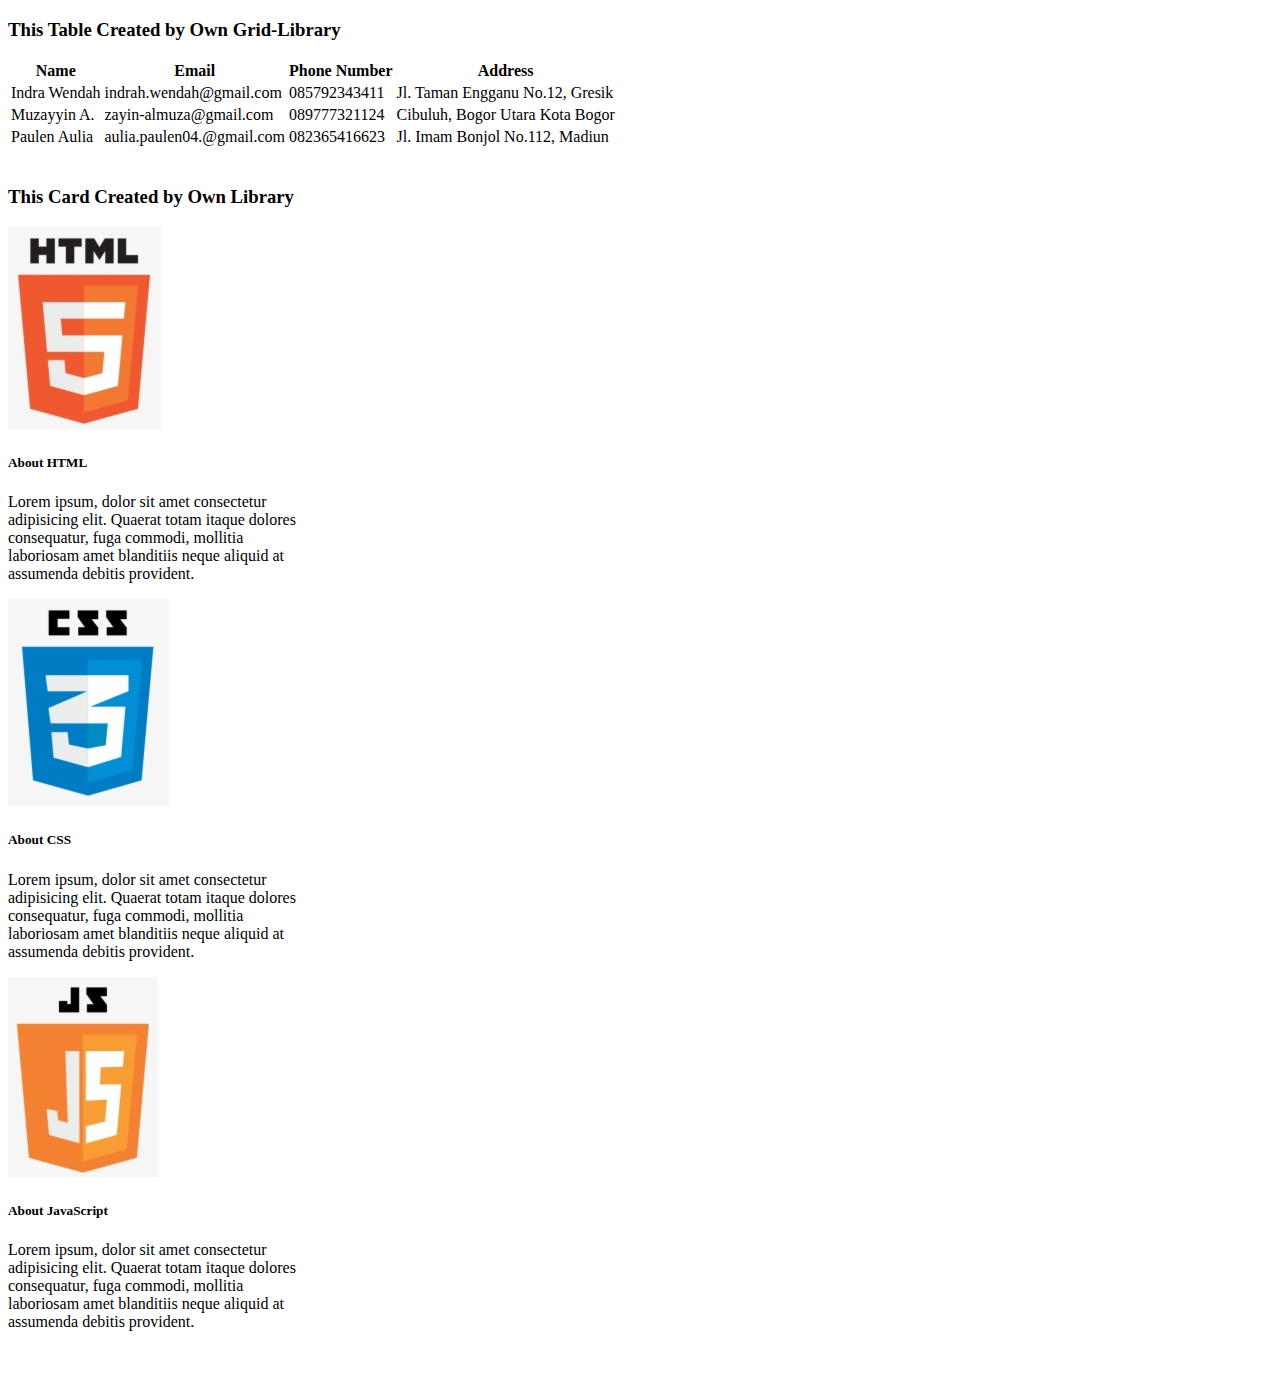
<file: #4-OOP JS/index.html>
<!doctype html>
<html lang="en">
  <head>
    <!-- Required meta tags -->
    <meta charset="utf-8">
    <meta name="viewport" content="width=device-width, initial-scale=1">

    <!-- Bootstrap CSS -->
    <link href="https://cdn.jsdelivr.net/npm/bootstrap@5.1.2/dist/css/bootstrap.min.css" rel="stylesheet" integrity="sha384-uWxY/CJNBR+1zjPWmfnSnVxwRheevXITnMqoEIeG1LJrdI0GlVs/9cVSyPYXdcSF" crossorigin="anonymous">

    <title>Mini Library</title>
  </head>
  <body>
    <div class="container">
        <h3 class="text-center mt-4 mb-4" >This Table Created by Own Grid-Library</h3>
        <div class="container" id="table"></div> <br>
        <h3 class="text-center mt-4 mb-4">This Card Created by Own Library</h3>
        <div id="card"></div> <br>
    </div>
    
    
    <script src="https://cdn.jsdelivr.net/npm/bootstrap@5.1.2/dist/js/bootstrap.bundle.min.js" integrity="sha384-kQtW33rZJAHjgefvhyyzcGF3C5TFyBQBA13V1RKPf4uH+bwyzQxZ6CmMZHmNBEfJ" crossorigin="anonymous"></script>

    <script src="lib.js"></script>


  </body>
</html>
</file>
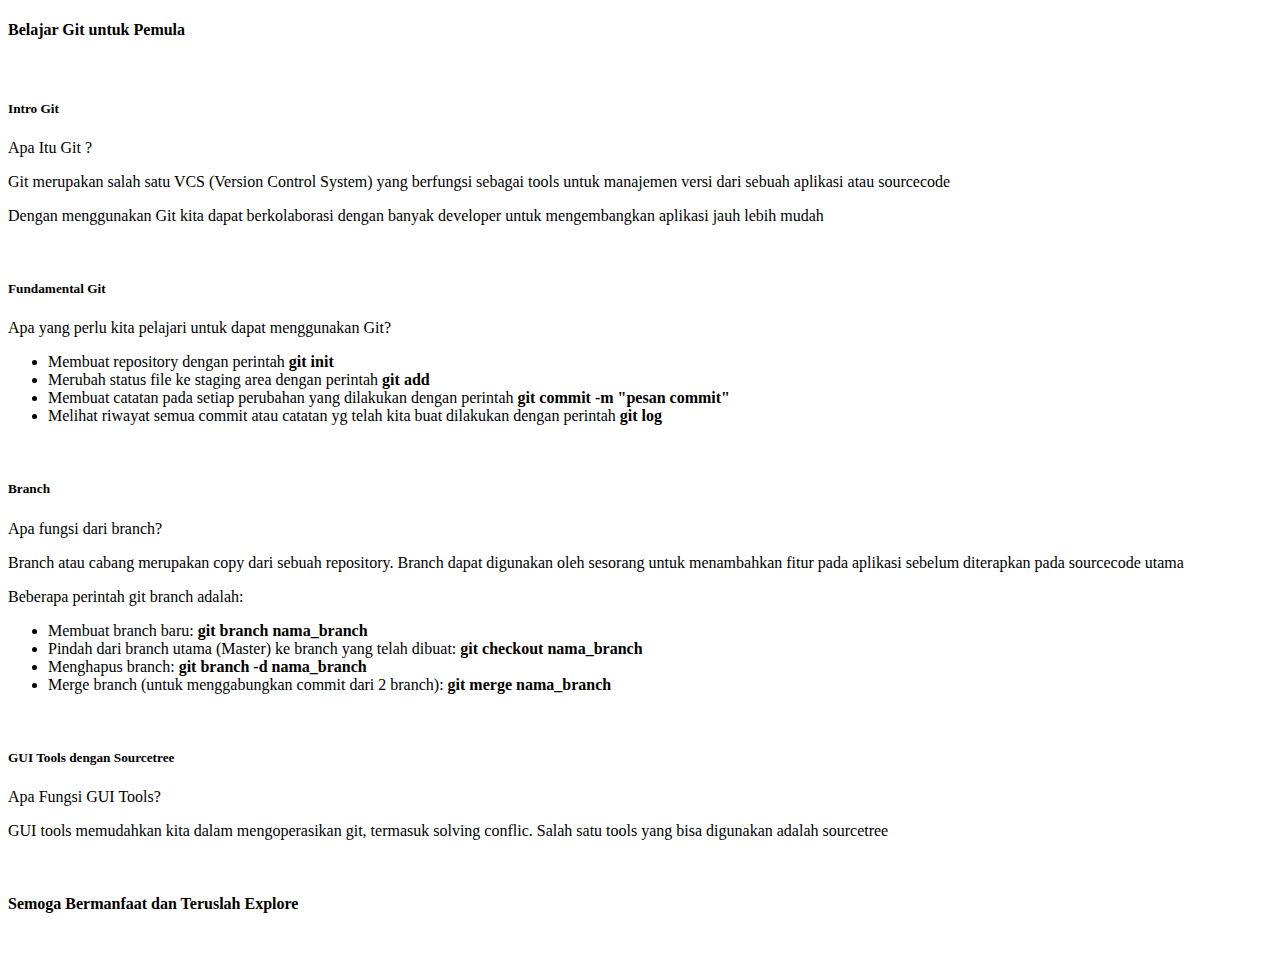
<file: #1-Git/git-lesson.html>
<!DOCTYPE html>
<html lang="en">
<head>
    <meta charset="UTF-8">
    <meta http-equiv="X-UA-Compatible" content="IE=edge">
    <meta name="viewport" content="width=device-width, initial-scale=1.0">
    <title>Git Lesson</title>
</head>
<body>
    <h4>Belajar Git untuk Pemula</h4>
    <br>
    <h5>Intro Git</h5>
    <p>Apa Itu Git ?</p> 
    <p>Git merupakan salah satu VCS (Version Control System) yang berfungsi sebagai tools untuk manajemen versi dari sebuah aplikasi atau sourcecode</p>
    <p>Dengan menggunakan Git kita dapat berkolaborasi dengan banyak developer untuk mengembangkan aplikasi jauh lebih mudah</p>
    <br>
    <h5>Fundamental Git</h5>
    <p>Apa yang perlu kita pelajari untuk dapat menggunakan Git?</p>
    <ul>
        <li>Membuat repository dengan perintah <b>git init</b></li>
        <li>Merubah status file ke staging area dengan perintah <b>git add</b></li>
        <li>Membuat catatan pada setiap perubahan yang dilakukan dengan perintah <b>git commit -m "pesan commit"</b></li>
        <li>Melihat riwayat semua commit atau catatan yg telah kita buat dilakukan dengan perintah <b>git log</b></li>
    </ul>
    <br>
    <h5>Branch</h5>
    <p>Apa fungsi dari branch?</p>
    <p>Branch atau cabang merupakan copy dari sebuah repository. Branch dapat digunakan oleh sesorang untuk menambahkan fitur pada aplikasi sebelum diterapkan pada sourcecode utama</p>
    <p>Beberapa perintah git branch adalah: </p>
    <ul>
        <li>Membuat branch baru: <b>git branch nama_branch</b></li>
        <li>Pindah dari branch utama (Master) ke branch yang telah dibuat: <b>git checkout nama_branch</b></li>
        <li>Menghapus branch: <b>git branch -d nama_branch</b></li>
        <li>Merge branch (untuk menggabungkan commit dari 2 branch): <b>git merge nama_branch</b></li>
    </ul>
    <br>
    <h5>GUI Tools dengan Sourcetree</h5>
    <p>Apa Fungsi GUI Tools?</p>
    <p>GUI tools memudahkan kita dalam mengoperasikan git, termasuk solving conflic. Salah satu tools yang bisa digunakan adalah sourcetree</p>
    <br>
    <h4>Semoga Bermanfaat dan Teruslah Explore</h4>
    <br>
</body>
</html>
</file>
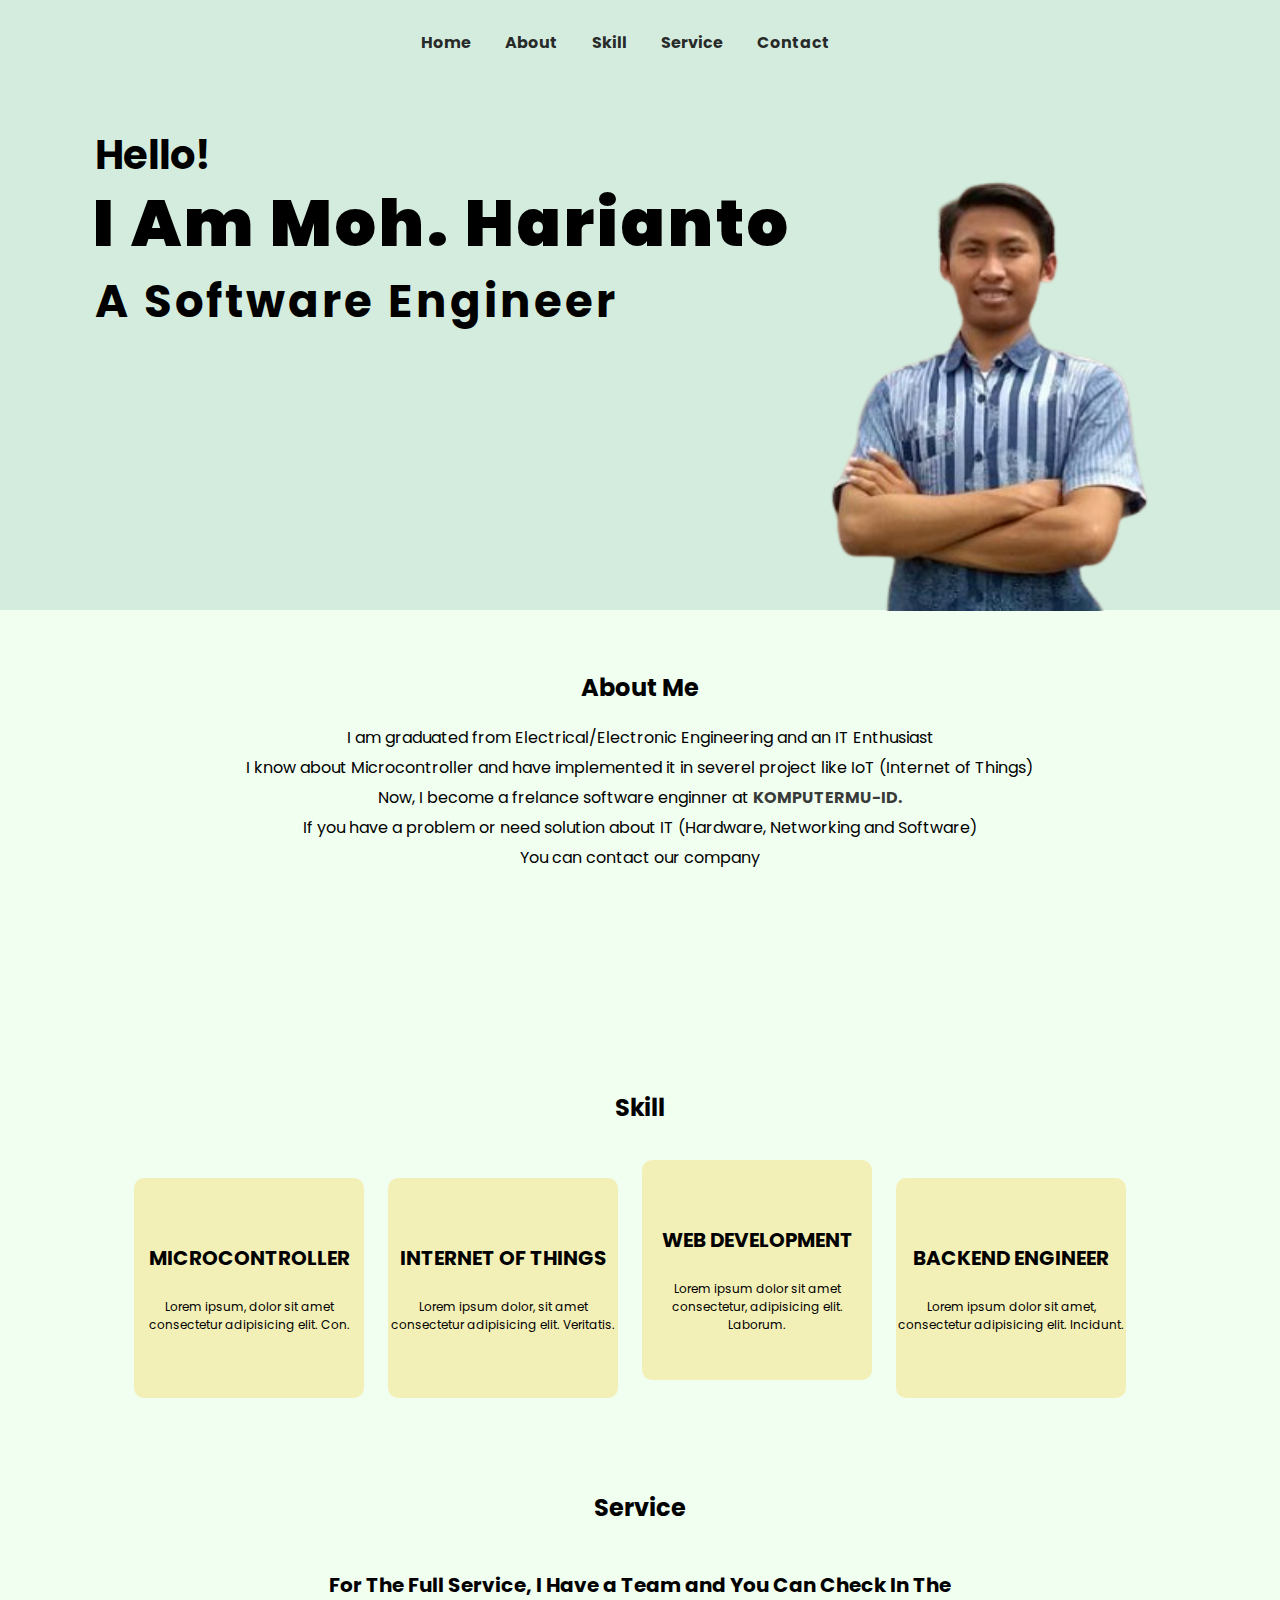
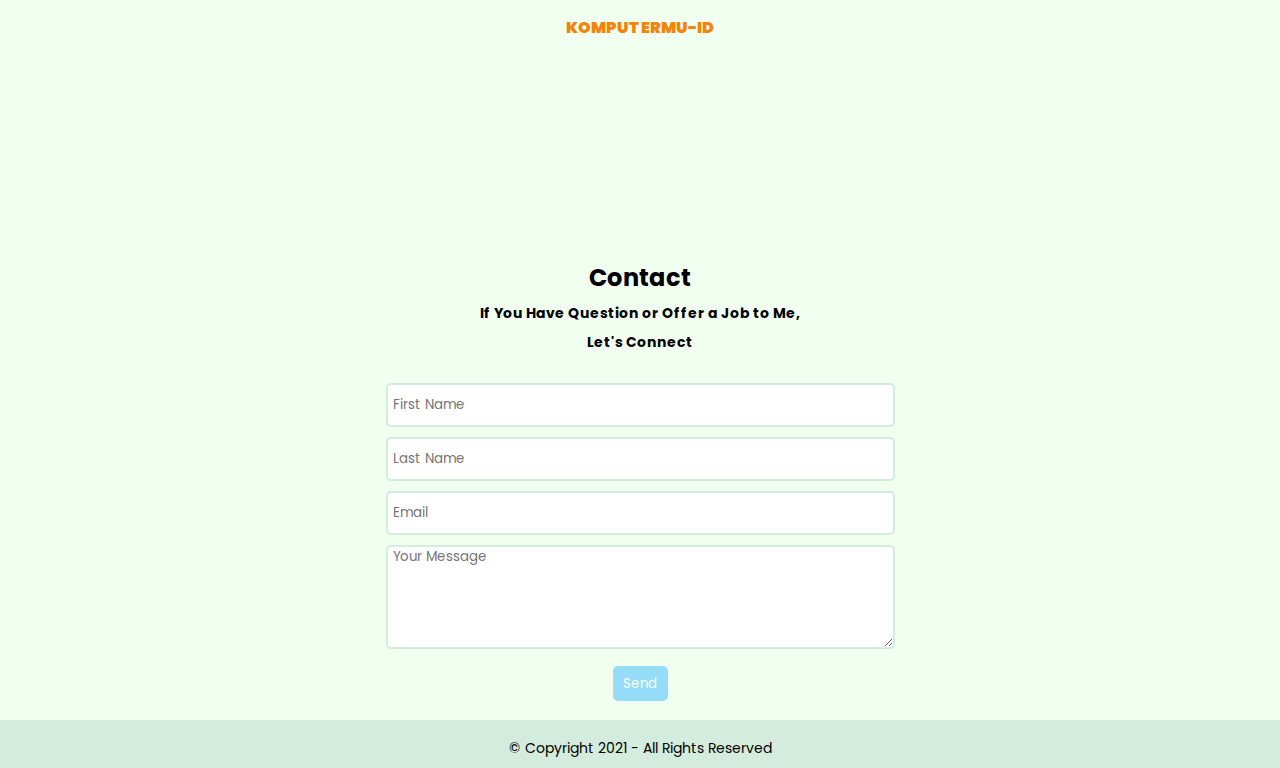
<file: #2-Frontend/my-profile.html>
<!DOCTYPE html>
<html lang="en">
<head>
    <meta charset="UTF-8">
    <meta http-equiv="X-UA-Compatible" content="IE=edge">
    <meta name="viewport" content="width=device-width, initial-scale=1.0">
    <link rel="stylesheet" href="asset/style.css">
    <link href="https://fonts.googleapis.com/css2?family=Poppins&display=swap" rel="stylesheet">
    <title>My Profile</title>
</head>
<body>
    <header>
        <ul>
            <li><a href="#">Home</a></li>
            <li><a href="#about">About</a></li>
            <li><a href="#skill">Skill</a></li>
            <li><a href="#service">Service</a></li>
            <li><a href="#contact">Contact</a></li>
        </ul>
    </header>
    
    <main>
        <div class="hero">
            <h5>Hello!</h5>
            <h4><strong>I Am Moh. Harianto</strong></h4>
            <h6>A Software Engineer</h6>
            <img src="asset/img/hari.png" alt="myself">
        </div>
        <div id="about" class="about">
            <h2>About Me</h2>
            <p>I am graduated from Electrical/Electronic Engineering and an IT Enthusiast</p>
            <p>I know about Microcontroller and have implemented it in severel project like IoT (Internet of Things)</p>
            <p>Now, I become a frelance software enginner at <a href="https://komputermu.net/">KOMPUTERMU-ID.</a></p>
            <p>If you have a problem or need solution about IT (Hardware, Networking and Software)</p>
            <p>You can contact our company</p>
            
        </div>
        <div id="skill" class="skill">
            <h2>Skill</h2>
            <div class="micro">
                <h4>MICROCONTROLLER</h4>
                <p>Lorem ipsum, dolor sit amet consectetur adipisicing elit. Con.</p>
            </div>
            <div class="iot">
                <h4>INTERNET OF THINGS</h4>
                <p>Lorem ipsum dolor, sit amet consectetur adipisicing elit. Veritatis.</p>                
            </div>
            <div class="web-dev">
                <h4>WEB DEVELOPMENT</h4>
                <P>Lorem ipsum dolor sit amet consectetur, adipisicing elit. Laborum.</P>
            </div>
            <div class="backend">
                <h4>BACKEND ENGINEER</h4>
                <p>Lorem ipsum dolor sit amet, consectetur adipisicing elit. Incidunt.</p>
            </div>
        </div>
        <div id="service" class="service">
            <h2>Service</h2>
            <h4>For The Full Service, I Have a Team and You Can Check In The</h4>
            <a href="https://komputermu.net/">KOMPUTERMU-ID</a>

        </div>
        <div id="contact" class="contact">
            <h2>Contact</h2>
            <h4>If You Have Question or Offer a Job to Me,</h4>
            <h4>Let's Connect</h4>
            <form>
                <input type="text" name="name" id="fname" placeholder="First Name"> <br>
                <input type="text" name="name" id="lname" placeholder="Last Name"> <br>
                <input type="text" name="email" id="email" placeholder="Email"> <br>
                <textarea name="message" id="pesan" cols="20" rows="8" placeholder="Your Message"></textarea><br>
                <button class="btn-form">Send</button>

            </form>
        </div>
    </main>

    <footer>
        <p>&copy; Copyright 2021 - All Rights Reserved</p>
    </footer>
</body>
</html>
</file>
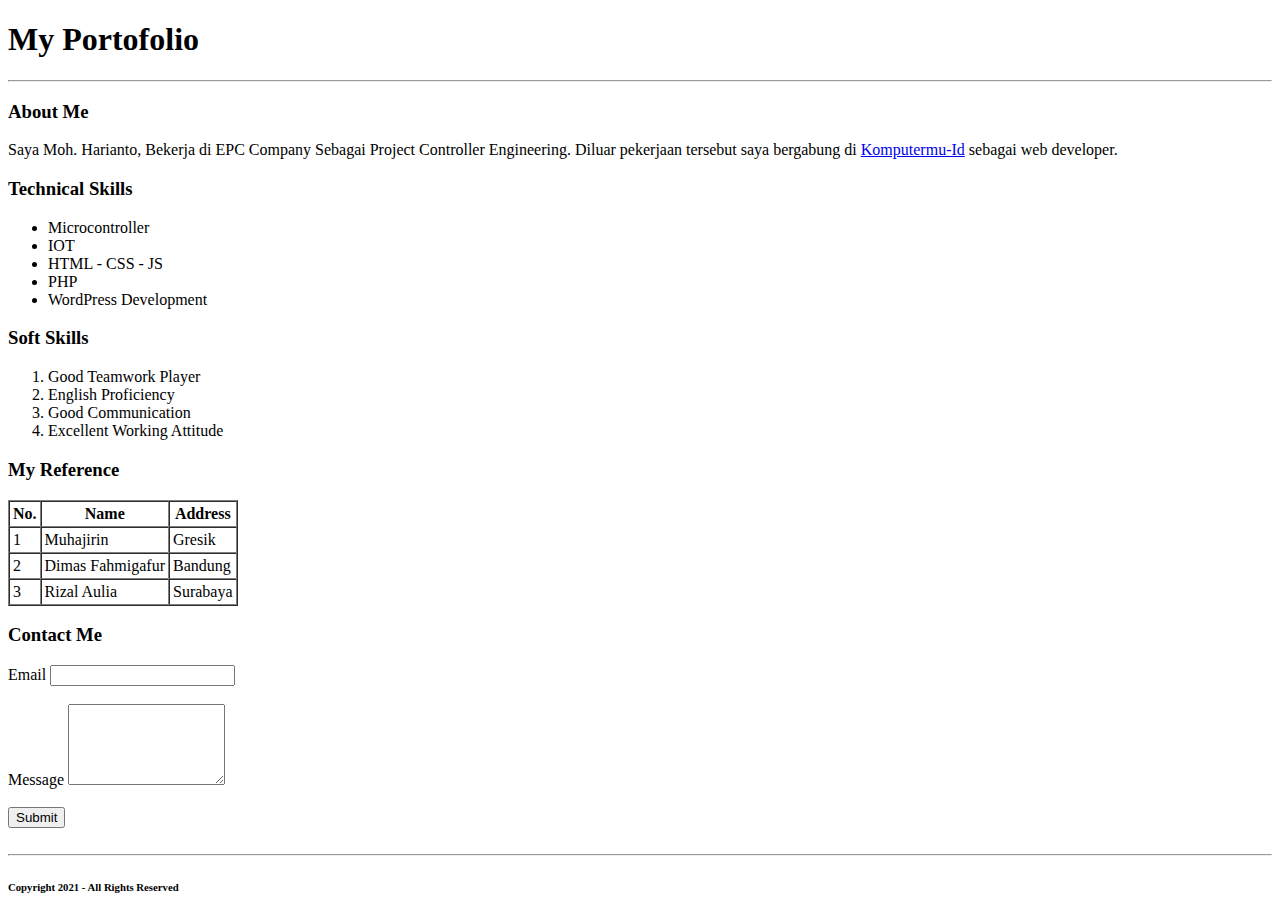
<file: #2-Frontend/profile.html>
<!DOCTYPE html>
<html lang="en">
<head>
    <meta charset="UTF-8">
    <meta http-equiv="X-UA-Compatible" content="IE=edge">
    <meta name="viewport" content="width=device-width, initial-scale=1.0">
    <title>Profile Me</title>
</head>
<body>
    <h1>My Portofolio</h1>
    <hr>
    <h3>About Me</h3>
    <p>Saya Moh. Harianto, Bekerja di EPC Company Sebagai Project Controller Engineering. Diluar pekerjaan tersebut saya bergabung di <a href="https://komputermu.net/">Komputermu-Id</a> sebagai web developer.</p>
    <h3>Technical Skills</h3>
    <ul>
        <li>Microcontroller</li>
        <li>IOT</li>
        <li>HTML - CSS - JS</li>
        <li>PHP</li>
        <li>WordPress Development</li>
    </ul>
    <h3>Soft Skills</h3>
    <ol>
        <li>Good Teamwork Player</li>
        <li>English Proficiency</li>
        <li>Good Communication</li>
        <li>Excellent Working Attitude</li>
    </ol>
    <h3>My Reference</h3>
    <table border="1px" cellspacing="0" cellpadding="3">
        <tr>
            <th>No.</th>
            <th>Name</th>
            <th>Address</th>
        </tr>
        <tr>
            <td>1</td>
            <td>Muhajirin</td>
            <td>Gresik</td>
        </tr>
        <tr>
            <td>2</td>
            <td>Dimas Fahmigafur</td>
            <td>Bandung</td>
        </tr>
        <tr>
            <td>3</td>
            <td>Rizal Aulia</td>
            <td>Surabaya</td>
        </tr>
    </table>
    <h3>Contact Me</h3>
    <form>
        <label for="email">Email</label>
        <input type="text" name="email" id="email"><br><br>
        <label for="message">Message</label>
        <textarea name="message" id="message" cols="17" rows="5"></textarea><br><br>
        <button type="submit">Submit</button>
    </form>
    <br>
    <hr>
    <h6>Copyright 2021 - All Rights Reserved</h6>



</body>
</html>
</file>
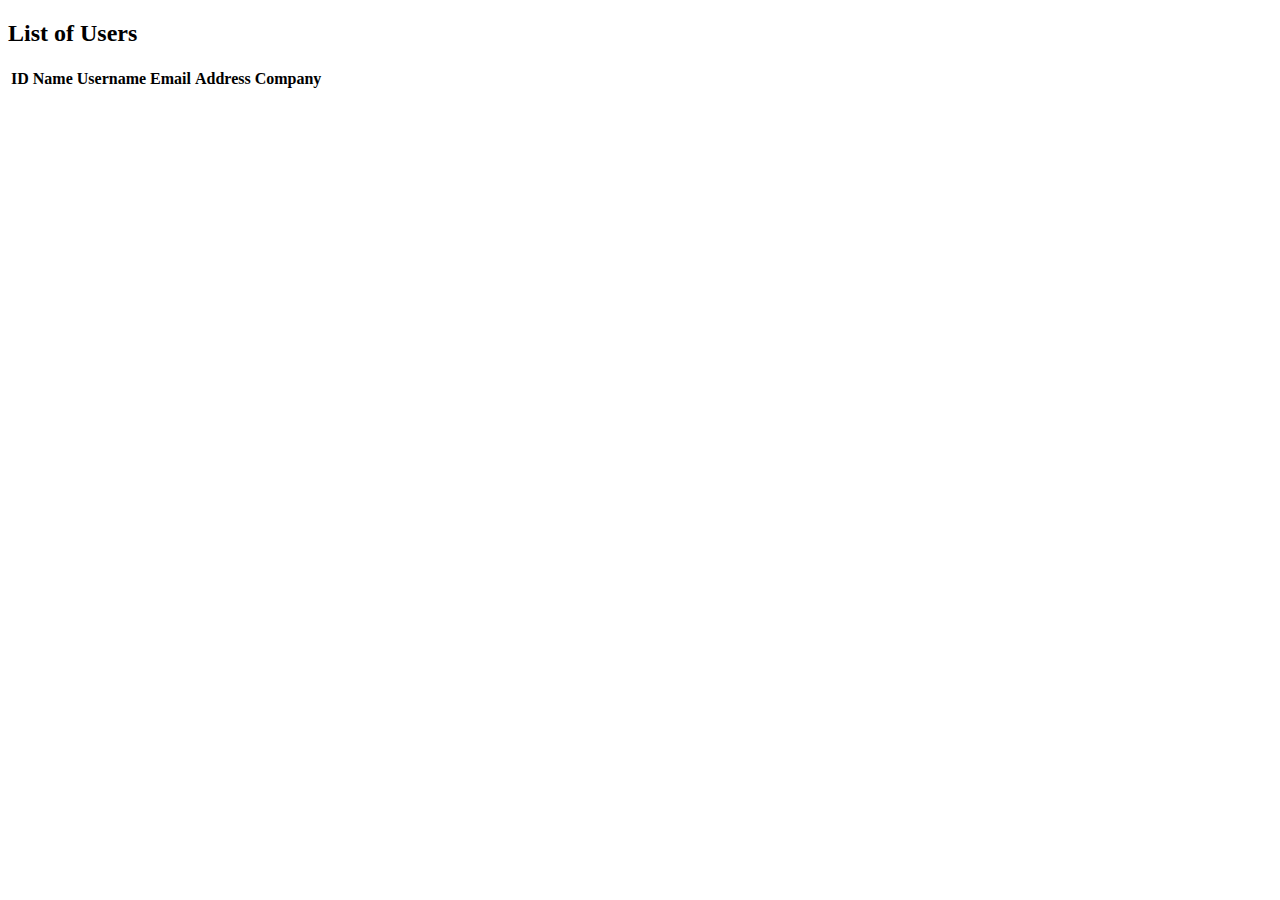
<file: #5-Asynchronous JS/callback.html>
<!doctype html>
<html lang="en">
  <head>
    <!-- Required meta tags -->
    <meta charset="utf-8">
    <meta name="viewport" content="width=device-width, initial-scale=1">

    <!-- Bootstrap CSS -->
    <link href="https://cdn.jsdelivr.net/npm/bootstrap@5.1.3/dist/css/bootstrap.min.css" rel="stylesheet" integrity="sha384-1BmE4kWBq78iYhFldvKuhfTAU6auU8tT94WrHftjDbrCEXSU1oBoqyl2QvZ6jIW3" crossorigin="anonymous">

    <title>Asynchronous-Callback in JS</title>
  </head>
  <body>
    <div class="container mt-2">
    <h2>List of Users</h2>
    <table class="table table-hover">
        <thead>
            <tr>
                <th>ID</th>
                <th>Name</th>
                <th>Username</th>
                <th>Email</th>
                <th>Address</th>
                <th>Company</th>
            </tr>
        </thead>
        <tbody id="datas"></tbody>
    </table>
    </div>



    <script src="callback.js"></script>

    <!-- Option 1: Bootstrap Bundle with Popper -->
    <script src="https://cdn.jsdelivr.net/npm/bootstrap@5.1.3/dist/js/bootstrap.bundle.min.js" integrity="sha384-ka7Sk0Gln4gmtz2MlQnikT1wXgYsOg+OMhuP+IlRH9sENBO0LRn5q+8nbTov4+1p" crossorigin="anonymous"></script>
  </body>
</html>
</file>
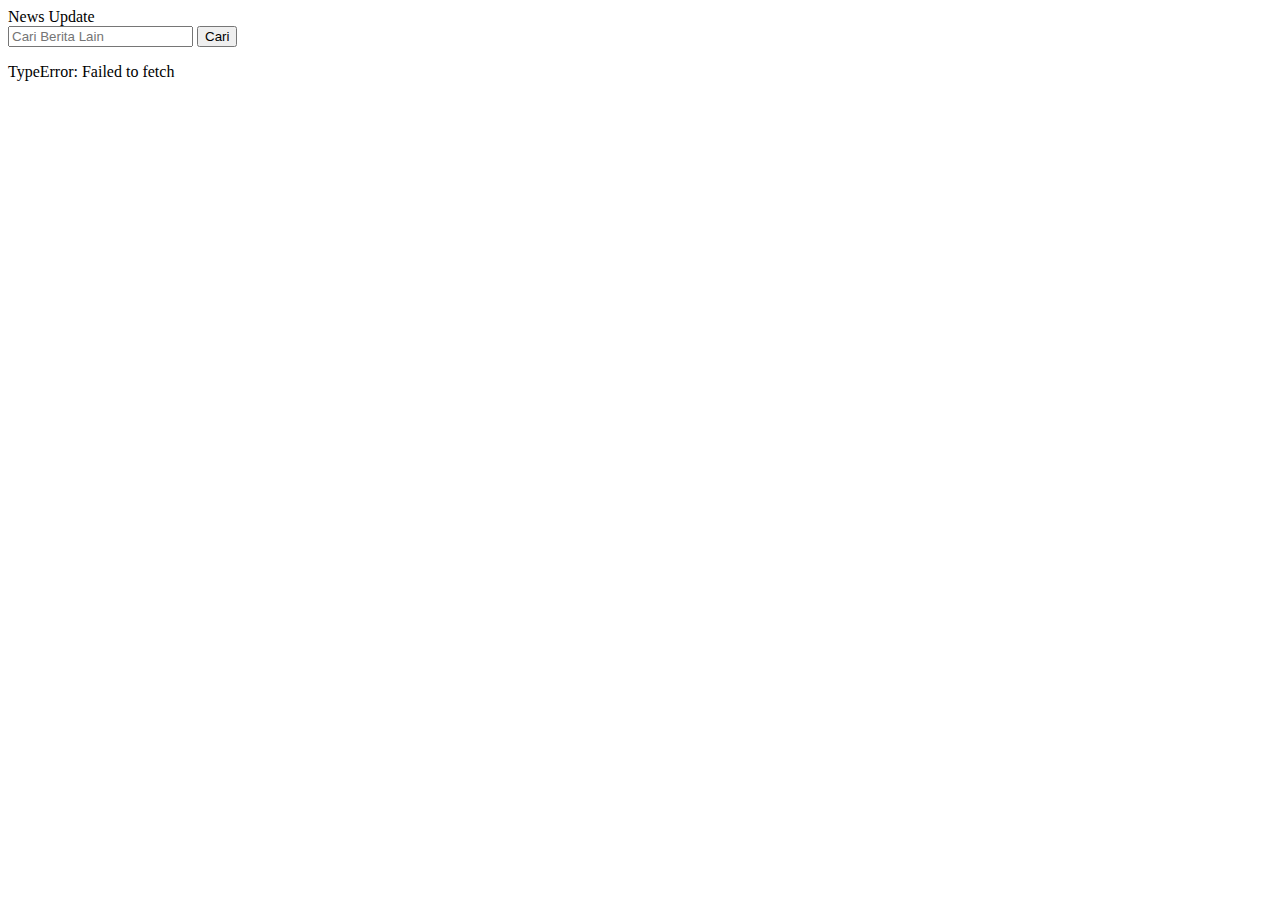
<file: #5-Asynchronous JS/news.html>
<!doctype html>
<html lang="en">
  <head>
    <meta charset="utf-8">
    <meta name="viewport" content="width=device-width, initial-scale=1">

    <link href="https://cdn.jsdelivr.net/npm/bootstrap@5.1.3/dist/css/bootstrap.min.css" rel="stylesheet" integrity="sha384-1BmE4kWBq78iYhFldvKuhfTAU6auU8tT94WrHftjDbrCEXSU1oBoqyl2QvZ6jIW3" crossorigin="anonymous">

    <title>News Update</title>
  </head>
  <body>
    <!-- Navbar -->
    <nav class="navbar navbar-light bg-light fixed-top">
      <div class="container">
        <a class="navbar-brand">News Update</a>
        <form class="d-flex">
          <input class="form-control me-2 textsearch" type="text" placeholder="Cari Berita Lain">
          <button class="btn btn-outline-success tombol" type="button">Cari</button>
        </form>
      </div>
    </nav>

    <!-- Content -->
    <div class="container mt-5 pt-4 mb-5">
      <div class="mt-4 mb-4" id="dataNews">
      </div>
    </div>

    
    <script src="https://cdn.jsdelivr.net/npm/bootstrap@5.1.3/dist/js/bootstrap.bundle.min.js" integrity="sha384-ka7Sk0Gln4gmtz2MlQnikT1wXgYsOg+OMhuP+IlRH9sENBO0LRn5q+8nbTov4+1p" crossorigin="anonymous"></script>
    <script src="news.js"></script>
  </body>
</html>
</file>
<file: #2-Frontend/asset/style.css>
* {
    margin: 0;
    padding: 0;
    border: 0;
    font-family: 'Poppins', sans-serif;
}
/* HEADER */
header {
    position: fixed;
    top: 0;
    width: 100%;
    height: 75px;
    background-color:#d4ecdd;
    text-align: center;
    box-sizing: border-box;
}
header ul li {
    display: inline-block;
    margin-top: 30px;
    margin-right: 30px;
    font-weight: bold;
}
header a {
    text-decoration: none;
    color: rgba(15, 15, 15, 0.877)
}
header a:hover {
    border-bottom: 2px solid rgb(24, 20, 8);
}

/* MAIN */
main {
    width: 100%;
    margin-top: 75px;
}
/* Hero */
main .hero {
    background-color: #d4ecdd;
    height: 485px;
    padding-top: 50px;
}
.hero h5 {
    font-weight: bold;
    font-size: 40px;
    margin-left: 95px;
}
main .hero h4 {
    font-weight: bold;
    font-size: 65px;
    margin-left: 93px;
    margin-top: -10px;
    letter-spacing: 3px;
}
.hero h6 {
    font-weight: bold;
    font-size: 45px;
    margin-left: 95px;
    margin-top: -5px;
    letter-spacing: 3px;
}
.hero img {
    margin-top: -180px;
    height: 455px;
    width: 350px;
    margin-left: 815px;
}

/* About */
main .about {
    background-color: honeydew;
    height: 420px;
    padding-top: 60px;
    text-align: center;
}
.about h2 {
    margin-bottom: 20px;
}
.about p {
    margin-bottom: 5px;
}
.about p a {
    text-decoration: none;
    font-weight: bold;
    color: rgba(5, 5, 5, 0.795);
}
.about p a:hover {
    font-style: italic;
}

/* Skill */
main .skill {
    background-color: honeydew;
    height: 400px;
    text-align: center;
}
.skill h4 {
    font-size: 20px;
    margin-top: 65px;
    margin-bottom: 25px;
    font-weight: bold;
}
.skill p {
    font-size: 12px;
}
.skill .micro {
    width: 230px;
    height: 220px;
    background-color: #f3f0b7;
    border-radius: 10px;
    display: inline-block;
    margin-right: 20px;
    margin-top: 35px;
}
.skill .micro:hover{
    box-shadow: 4px 4px 5px #e0c097;
}
.skill .iot {
    width: 230px;
    height: 220px;
    background-color: #f3f0b7;
    border-radius: 10px;
    display: inline-block;
    margin-right: 20px;
    margin-top: 35px;
}
.skill .iot:hover{
    box-shadow: 4px 4px 5px #e0c097;
}
.skill .web-dev {
    width: 230px;
    height: 220px;
    background-color: #f3f0b7;
    border-radius: 10px;
    display: inline-block;
    margin-right: 20px;
    margin-top: 35px;
}
.skill .web-dev:hover{
    box-shadow: 4px 4px 5px #e0c097;
}
.skill .backend {
    width: 230px;
    height: 220px;
    background-color: #f3f0b7;
    border-radius: 10px;
    display: inline-block;
    margin-right: 20px;
    margin-top: 35px;
}
.skill .backend:hover{
    box-shadow: 4px 4px 5px #e0c097;
}

/* Service */
main .service {
    background-color:honeydew;
    height: 370px;
    text-align: center;
}
.service h4 {
    margin-top: 45px;
    margin-bottom: 15px;
    font-size: 20px;
}
.service a {
    text-decoration: none;
    color: rgb(241, 133, 10);
    font-weight: 900;
}
.service a:hover{
    text-shadow: 1px 1px 1px #f3f0b7;
    font-style: italic;
}

/* Contact */
main .contact {
    background-color: honeydew;
    height: 460px;
    text-align: center;
}
.contact h4 {
    font-size: 14px;
    margin-top: 8px;
}
form{
    margin-top: 20px;
}
form input {
    width: 500px;
    height: 40px;
    margin-top: 10px;
    border: 2px solid #d4ecdd;
    border-radius: 5px;
    padding-left: 5px;
}
form textarea {
    width: 500px;
    height: 100px;
    margin-top: 10px;
    border: 2px solid #d4ecdd;
    border-radius: 5px;
    padding-left: 5px;
}
.btn-form {
    width: 55px;
    height: 35px;
    background-color: rgb(149, 220, 248);
    border-radius: 5px;
    margin-top: 10px;
    color: rgb(252, 252, 252);
}
.btn-form:hover{
    background-color: white;
    color: black;
    border: 2px solid #d4ecdd;
}

/* FOOTER */
footer {
    width: 100%;
    background-color: #d4ecdd;
    height: 30px;
    font-size: 14px;
    text-align: center;
    padding-top: 18px;
}
</file>
